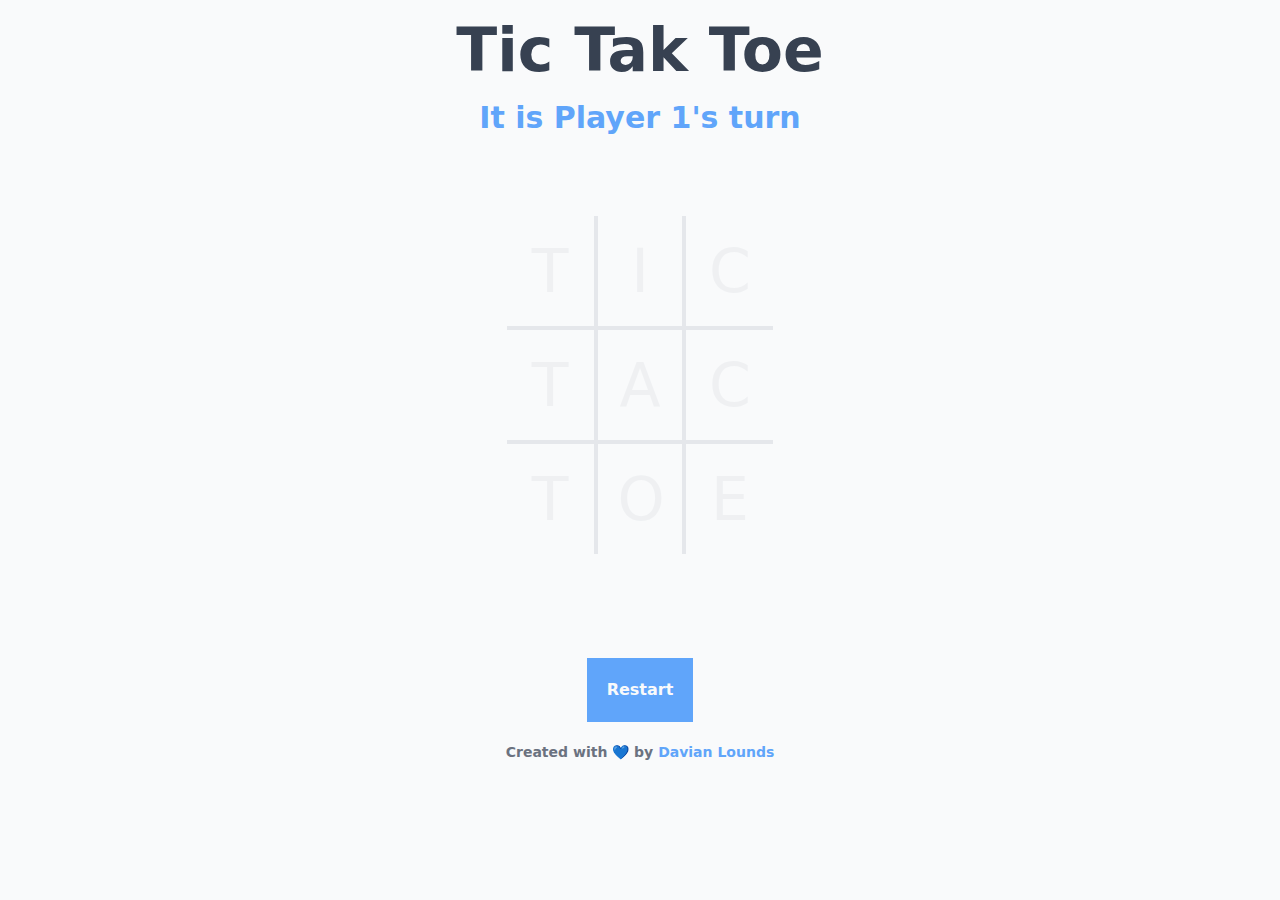
<file: src/index.html>
<!DOCTYPE html>
<html lang="en">
  <head>
    <meta charset="UTF-8" />
    <meta http-equiv="X-UA-Compatible" content="IE=edge" />
    <meta name="viewport" content="width=device-width, initial-scale=1.0" />
    <link rel="stylesheet" href="../css/main.css" />
    <link rel="shortcut icon" href="../img/icon1.png" type="image/x-icon" />
    <title>Tic-Tak-Toe</title>
  </head>
  <body class="bg-gray-50 dark:bg-gray-800">
    <div class="container mx-auto">
      <div class="flex py-5">
        <h1 class="mx-auto self-center text-3xl md:text-6xl dark:text-gray-100 font-semibold text-gray-700">
          Tic Tak Toe
        </h1>
      </div>
      <h3 id="player1" class="text-center mb-2 md:mb-0 text-lg md:text-3xl font-semibold text-blue-400">
        It is Player 1's turn
      </h3>
      </h3> 
      <div class="mx-auto grid w-9/12 md:w-1/3 grid-cols-3 place-items-center p-0 md:p-20">
        <!-- input row 1 -->
        <input readonly
          id="1"
          class="w-full cursor-pointer rounded-none border-r-2 border-b-2 dark:bg-gray-800 dark:text-gray-100 dark:placeholder:text-gray-600 bg-gray-50 text-center text-6xl text-gray-700 focus:outline-none md:px-5 md:py-5 placeholder:opacity-10"
          type="text"
          placeholder="T"
        />
        <input readonly
          id="2"
          class="w-full cursor-pointer rounded-none border-r-2 border-b-2 dark:bg-gray-800 dark:text-gray-100 dark:placeholder:text-gray-600 border-l-2 bg-gray-50 text-center text-6xl text-gray-700 focus:outline-none md:px-5 md:py-5 placeholder:opacity-10"
          type="text"
          placeholder="I"
        />
        <input readonly
          id="3"
          class="w-full cursor-pointer rounded-none border-b-2 border-l-2 dark:bg-gray-800 dark:text-gray-100 dark:placeholder:text-gray-600 bg-gray-50 text-center text-6xl text-gray-700 focus:outline-none md:px-5 md:py-5 placeholder:opacity-10"
          type="text"
          placeholder="C"
        />

        <!-- input row 2 -->
        <input readonly
          id="4"
          class="w-full cursor-pointer rounded-none border-r-2 border-b-2 dark:bg-gray-800 dark:text-gray-100 dark:placeholder:text-gray-600 border-t-2 bg-gray-50 text-center text-6xl text-gray-700 focus:outline-none md:px-5 md:py-5 placeholder:opacity-10"
          type="text"
          placeholder="T"
        />
        <input readonly
          id="5"
          class="w-full cursor-pointer rounded-none border-2 dark:bg-gray-800 dark:text-gray-100 dark:placeholder:text-gray-600 bg-gray-50 text-center text-6xl text-gray-700 focus:outline-none md:px-5 md:py-5 placeholder:opacity-10"
          type="text"
          placeholder="A"
        />
        <input readonly
          id="6"
          class="w-full cursor-pointer rounded-none border-t-2 border-l-2 border-b-2 dark:bg-gray-800 dark:text-gray-100 dark:placeholder:text-gray-600 bg-gray-50 text-center text-6xl text-gray-700 focus:outline-none placeholder:opacity-10 md:px-5 md:py-5"
          type="text"
          placeholder="C"
        />

        <!-- input row 3 -->
        <input readonly
          id="7"
          class="w-full cursor-pointer rounded-none border-t-2 border-r-2 dark:bg-gray-800 dark:text-gray-100 dark:placeholder:text-gray-600 bg-gray-50 text-center text-6xl text-gray-700 focus:outline-none placeholder:opacity-10 md:px-5 md:py-5"
          type="text"
          placeholder="T"
        />
        <input readonly
          id="8"
          class="w-full cursor-pointer rounded-none border-t-2 border-l-2 border-r-2 dark:bg-gray-800 dark:text-gray-100 placeholder:opacity-10 dark:placeholder:text-gray-600 bg-gray-50 text-center text-6xl text-gray-700 focus:outline-none md:px-5 md:py-5"
          type="text"
          placeholder="O"
        />
        <input readonly
          id="9"
          class="w-full cursor-pointer rounded-none border-l-2 border-t-2 dark:bg-gray-800 dark:text-gray-100 dark:placeholder:text-gray-600 placeholder:opacity-10 bg-gray-50 text-center text-6xl text-gray-700 focus:outline-none md:px-5 md:py-5"
          type="text"
          placeholder="E"
        />
      </div>

      <h3
        id="win"
        class="text-center mt-1 md:mt-0 text-lg md:text-3xl font-semibold text-green-400"
      ></h3>
      <br />
      <button onclick="restart()" class="p-5 bg-blue-400 text-gray-50 font-semibold flex mx-auto mb-5">
        Restart
      </button>
      <h3 class="text-center text-sm font-semibold text-gray-500">
        Created with 💙 by <a class="text-blue-400" href="https://www.iamdavian.com/">Davian Lounds</a> 
      </h3>
    </div>

    <script src="../js/script.js"></script>
  </body>
</html>
</file>
<file: css/main.css>
/*
! tailwindcss v3.0.24 | MIT License | https://tailwindcss.com
*/

/*
1. Prevent padding and border from affecting element width. (https://github.com/mozdevs/cssremedy/issues/4)
2. Allow adding a border to an element by just adding a border-width. (https://github.com/tailwindcss/tailwindcss/pull/116)
*/

*,
::before,
::after {
  box-sizing: border-box;
  /* 1 */
  border-width: 0;
  /* 2 */
  border-style: solid;
  /* 2 */
  border-color: #e5e7eb;
  /* 2 */
}

::before,
::after {
  --tw-content: '';
}

/*
1. Use a consistent sensible line-height in all browsers.
2. Prevent adjustments of font size after orientation changes in iOS.
3. Use a more readable tab size.
4. Use the user's configured `sans` font-family by default.
*/

html {
  line-height: 1.5;
  /* 1 */
  -webkit-text-size-adjust: 100%;
  /* 2 */
  -moz-tab-size: 4;
  /* 3 */
  -o-tab-size: 4;
     tab-size: 4;
  /* 3 */
  font-family: ui-sans-serif, system-ui, -apple-system, BlinkMacSystemFont, "Segoe UI", Roboto, "Helvetica Neue", Arial, "Noto Sans", sans-serif, "Apple Color Emoji", "Segoe UI Emoji", "Segoe UI Symbol", "Noto Color Emoji";
  /* 4 */
}

/*
1. Remove the margin in all browsers.
2. Inherit line-height from `html` so users can set them as a class directly on the `html` element.
*/

body {
  margin: 0;
  /* 1 */
  line-height: inherit;
  /* 2 */
}

/*
1. Add the correct height in Firefox.
2. Correct the inheritance of border color in Firefox. (https://bugzilla.mozilla.org/show_bug.cgi?id=190655)
3. Ensure horizontal rules are visible by default.
*/

hr {
  height: 0;
  /* 1 */
  color: inherit;
  /* 2 */
  border-top-width: 1px;
  /* 3 */
}

/*
Add the correct text decoration in Chrome, Edge, and Safari.
*/

abbr:where([title]) {
  -webkit-text-decoration: underline dotted;
          text-decoration: underline dotted;
}

/*
Remove the default font size and weight for headings.
*/

h1,
h2,
h3,
h4,
h5,
h6 {
  font-size: inherit;
  font-weight: inherit;
}

/*
Reset links to optimize for opt-in styling instead of opt-out.
*/

a {
  color: inherit;
  text-decoration: inherit;
}

/*
Add the correct font weight in Edge and Safari.
*/

b,
strong {
  font-weight: bolder;
}

/*
1. Use the user's configured `mono` font family by default.
2. Correct the odd `em` font sizing in all browsers.
*/

code,
kbd,
samp,
pre {
  font-family: ui-monospace, SFMono-Regular, Menlo, Monaco, Consolas, "Liberation Mono", "Courier New", monospace;
  /* 1 */
  font-size: 1em;
  /* 2 */
}

/*
Add the correct font size in all browsers.
*/

small {
  font-size: 80%;
}

/*
Prevent `sub` and `sup` elements from affecting the line height in all browsers.
*/

sub,
sup {
  font-size: 75%;
  line-height: 0;
  position: relative;
  vertical-align: baseline;
}

sub {
  bottom: -0.25em;
}

sup {
  top: -0.5em;
}

/*
1. Remove text indentation from table contents in Chrome and Safari. (https://bugs.chromium.org/p/chromium/issues/detail?id=999088, https://bugs.webkit.org/show_bug.cgi?id=201297)
2. Correct table border color inheritance in all Chrome and Safari. (https://bugs.chromium.org/p/chromium/issues/detail?id=935729, https://bugs.webkit.org/show_bug.cgi?id=195016)
3. Remove gaps between table borders by default.
*/

table {
  text-indent: 0;
  /* 1 */
  border-color: inherit;
  /* 2 */
  border-collapse: collapse;
  /* 3 */
}

/*
1. Change the font styles in all browsers.
2. Remove the margin in Firefox and Safari.
3. Remove default padding in all browsers.
*/

button,
input,
optgroup,
select,
textarea {
  font-family: inherit;
  /* 1 */
  font-size: 100%;
  /* 1 */
  line-height: inherit;
  /* 1 */
  color: inherit;
  /* 1 */
  margin: 0;
  /* 2 */
  padding: 0;
  /* 3 */
}

/*
Remove the inheritance of text transform in Edge and Firefox.
*/

button,
select {
  text-transform: none;
}

/*
1. Correct the inability to style clickable types in iOS and Safari.
2. Remove default button styles.
*/

button,
[type='button'],
[type='reset'],
[type='submit'] {
  -webkit-appearance: button;
  /* 1 */
  background-color: transparent;
  /* 2 */
  background-image: none;
  /* 2 */
}

/*
Use the modern Firefox focus style for all focusable elements.
*/

:-moz-focusring {
  outline: auto;
}

/*
Remove the additional `:invalid` styles in Firefox. (https://github.com/mozilla/gecko-dev/blob/2f9eacd9d3d995c937b4251a5557d95d494c9be1/layout/style/res/forms.css#L728-L737)
*/

:-moz-ui-invalid {
  box-shadow: none;
}

/*
Add the correct vertical alignment in Chrome and Firefox.
*/

progress {
  vertical-align: baseline;
}

/*
Correct the cursor style of increment and decrement buttons in Safari.
*/

::-webkit-inner-spin-button,
::-webkit-outer-spin-button {
  height: auto;
}

/*
1. Correct the odd appearance in Chrome and Safari.
2. Correct the outline style in Safari.
*/

[type='search'] {
  -webkit-appearance: textfield;
  /* 1 */
  outline-offset: -2px;
  /* 2 */
}

/*
Remove the inner padding in Chrome and Safari on macOS.
*/

::-webkit-search-decoration {
  -webkit-appearance: none;
}

/*
1. Correct the inability to style clickable types in iOS and Safari.
2. Change font properties to `inherit` in Safari.
*/

::-webkit-file-upload-button {
  -webkit-appearance: button;
  /* 1 */
  font: inherit;
  /* 2 */
}

/*
Add the correct display in Chrome and Safari.
*/

summary {
  display: list-item;
}

/*
Removes the default spacing and border for appropriate elements.
*/

blockquote,
dl,
dd,
h1,
h2,
h3,
h4,
h5,
h6,
hr,
figure,
p,
pre {
  margin: 0;
}

fieldset {
  margin: 0;
  padding: 0;
}

legend {
  padding: 0;
}

ol,
ul,
menu {
  list-style: none;
  margin: 0;
  padding: 0;
}

/*
Prevent resizing textareas horizontally by default.
*/

textarea {
  resize: vertical;
}

/*
1. Reset the default placeholder opacity in Firefox. (https://github.com/tailwindlabs/tailwindcss/issues/3300)
2. Set the default placeholder color to the user's configured gray 400 color.
*/

input::-moz-placeholder, textarea::-moz-placeholder {
  opacity: 1;
  /* 1 */
  color: #9ca3af;
  /* 2 */
}

input:-ms-input-placeholder, textarea:-ms-input-placeholder {
  opacity: 1;
  /* 1 */
  color: #9ca3af;
  /* 2 */
}

input::placeholder,
textarea::placeholder {
  opacity: 1;
  /* 1 */
  color: #9ca3af;
  /* 2 */
}

/*
Set the default cursor for buttons.
*/

button,
[role="button"] {
  cursor: pointer;
}

/*
Make sure disabled buttons don't get the pointer cursor.
*/

:disabled {
  cursor: default;
}

/*
1. Make replaced elements `display: block` by default. (https://github.com/mozdevs/cssremedy/issues/14)
2. Add `vertical-align: middle` to align replaced elements more sensibly by default. (https://github.com/jensimmons/cssremedy/issues/14#issuecomment-634934210)
   This can trigger a poorly considered lint error in some tools but is included by design.
*/

img,
svg,
video,
canvas,
audio,
iframe,
embed,
object {
  display: block;
  /* 1 */
  vertical-align: middle;
  /* 2 */
}

/*
Constrain images and videos to the parent width and preserve their intrinsic aspect ratio. (https://github.com/mozdevs/cssremedy/issues/14)
*/

img,
video {
  max-width: 100%;
  height: auto;
}

/*
Ensure the default browser behavior of the `hidden` attribute.
*/

[hidden] {
  display: none;
}

*, ::before, ::after {
  --tw-translate-x: 0;
  --tw-translate-y: 0;
  --tw-rotate: 0;
  --tw-skew-x: 0;
  --tw-skew-y: 0;
  --tw-scale-x: 1;
  --tw-scale-y: 1;
  --tw-pan-x:  ;
  --tw-pan-y:  ;
  --tw-pinch-zoom:  ;
  --tw-scroll-snap-strictness: proximity;
  --tw-ordinal:  ;
  --tw-slashed-zero:  ;
  --tw-numeric-figure:  ;
  --tw-numeric-spacing:  ;
  --tw-numeric-fraction:  ;
  --tw-ring-inset:  ;
  --tw-ring-offset-width: 0px;
  --tw-ring-offset-color: #fff;
  --tw-ring-color: rgb(59 130 246 / 0.5);
  --tw-ring-offset-shadow: 0 0 #0000;
  --tw-ring-shadow: 0 0 #0000;
  --tw-shadow: 0 0 #0000;
  --tw-shadow-colored: 0 0 #0000;
  --tw-blur:  ;
  --tw-brightness:  ;
  --tw-contrast:  ;
  --tw-grayscale:  ;
  --tw-hue-rotate:  ;
  --tw-invert:  ;
  --tw-saturate:  ;
  --tw-sepia:  ;
  --tw-drop-shadow:  ;
  --tw-backdrop-blur:  ;
  --tw-backdrop-brightness:  ;
  --tw-backdrop-contrast:  ;
  --tw-backdrop-grayscale:  ;
  --tw-backdrop-hue-rotate:  ;
  --tw-backdrop-invert:  ;
  --tw-backdrop-opacity:  ;
  --tw-backdrop-saturate:  ;
  --tw-backdrop-sepia:  ;
}

.container {
  width: 100%;
}

@media (min-width: 640px) {
  .container {
    max-width: 640px;
  }
}

@media (min-width: 768px) {
  .container {
    max-width: 768px;
  }
}

@media (min-width: 1024px) {
  .container {
    max-width: 1024px;
  }
}

@media (min-width: 1280px) {
  .container {
    max-width: 1280px;
  }
}

@media (min-width: 1536px) {
  .container {
    max-width: 1536px;
  }
}

.mx-auto {
  margin-left: auto;
  margin-right: auto;
}

.mb-2 {
  margin-bottom: 0.5rem;
}

.mt-1 {
  margin-top: 0.25rem;
}

.mb-5 {
  margin-bottom: 1.25rem;
}

.flex {
  display: flex;
}

.grid {
  display: grid;
}

.h-48 {
  height: 12rem;
}

.w-1\/3 {
  width: 33.333333%;
}

.w-full {
  width: 100%;
}

.w-5\/6 {
  width: 83.333333%;
}

.w-9\/12 {
  width: 75%;
}

.cursor-pointer {
  cursor: pointer;
}

.grid-cols-3 {
  grid-template-columns: repeat(3, minmax(0, 1fr));
}

.place-items-center {
  place-items: center;
}

.justify-center {
  justify-content: center;
}

.self-center {
  align-self: center;
}

.rounded-none {
  border-radius: 0px;
}

.border-2 {
  border-width: 2px;
}

.border-r-2 {
  border-right-width: 2px;
}

.border-b-2 {
  border-bottom-width: 2px;
}

.border-l-2 {
  border-left-width: 2px;
}

.border-t-2 {
  border-top-width: 2px;
}

.bg-gray-50 {
  --tw-bg-opacity: 1;
  background-color: rgb(249 250 251 / var(--tw-bg-opacity));
}

.bg-blue-400 {
  --tw-bg-opacity: 1;
  background-color: rgb(96 165 250 / var(--tw-bg-opacity));
}

.p-20 {
  padding: 5rem;
}

.p-5 {
  padding: 1.25rem;
}

.p-3 {
  padding: 0.75rem;
}

.p-0 {
  padding: 0px;
}

.px-5 {
  padding-left: 1.25rem;
  padding-right: 1.25rem;
}

.py-5 {
  padding-top: 1.25rem;
  padding-bottom: 1.25rem;
}

.text-center {
  text-align: center;
}

.text-6xl {
  font-size: 3.75rem;
  line-height: 1;
}

.text-3xl {
  font-size: 1.875rem;
  line-height: 2.25rem;
}

.text-lg {
  font-size: 1.125rem;
  line-height: 1.75rem;
}

.text-sm {
  font-size: 0.875rem;
  line-height: 1.25rem;
}

.text-2xl {
  font-size: 1.5rem;
  line-height: 2rem;
}

.font-semibold {
  font-weight: 600;
}

.font-light {
  font-weight: 300;
}

.font-medium {
  font-weight: 500;
}

.text-gray-700 {
  --tw-text-opacity: 1;
  color: rgb(55 65 81 / var(--tw-text-opacity));
}

.text-blue-400 {
  --tw-text-opacity: 1;
  color: rgb(96 165 250 / var(--tw-text-opacity));
}

.text-teal-400 {
  --tw-text-opacity: 1;
  color: rgb(45 212 191 / var(--tw-text-opacity));
}

.text-gray-600 {
  --tw-text-opacity: 1;
  color: rgb(75 85 99 / var(--tw-text-opacity));
}

.text-green-400 {
  --tw-text-opacity: 1;
  color: rgb(74 222 128 / var(--tw-text-opacity));
}

.text-amber-400 {
  --tw-text-opacity: 1;
  color: rgb(251 191 36 / var(--tw-text-opacity));
}

.text-gray-400 {
  --tw-text-opacity: 1;
  color: rgb(156 163 175 / var(--tw-text-opacity));
}

.text-gray-500 {
  --tw-text-opacity: 1;
  color: rgb(107 114 128 / var(--tw-text-opacity));
}

.text-gray-50 {
  --tw-text-opacity: 1;
  color: rgb(249 250 251 / var(--tw-text-opacity));
}

.placeholder\:opacity-10::-moz-placeholder {
  opacity: 0.1;
}

.placeholder\:opacity-10:-ms-input-placeholder {
  opacity: 0.1;
}

.placeholder\:opacity-10::placeholder {
  opacity: 0.1;
}

.focus\:outline-none:focus {
  outline: 2px solid transparent;
  outline-offset: 2px;
}

@media (prefers-color-scheme: dark) {
  .dark\:bg-gray-800 {
    --tw-bg-opacity: 1;
    background-color: rgb(31 41 55 / var(--tw-bg-opacity));
  }

  .dark\:text-gray-100 {
    --tw-text-opacity: 1;
    color: rgb(243 244 246 / var(--tw-text-opacity));
  }

  .dark\:text-gray-300 {
    --tw-text-opacity: 1;
    color: rgb(209 213 219 / var(--tw-text-opacity));
  }

  .dark\:placeholder\:text-gray-600::-moz-placeholder {
    --tw-text-opacity: 1;
    color: rgb(75 85 99 / var(--tw-text-opacity));
  }

  .dark\:placeholder\:text-gray-600:-ms-input-placeholder {
    --tw-text-opacity: 1;
    color: rgb(75 85 99 / var(--tw-text-opacity));
  }

  .dark\:placeholder\:text-gray-600::placeholder {
    --tw-text-opacity: 1;
    color: rgb(75 85 99 / var(--tw-text-opacity));
  }
}

@media (min-width: 768px) {
  .md\:mb-0 {
    margin-bottom: 0px;
  }

  .md\:mt-0 {
    margin-top: 0px;
  }

  .md\:w-1\/3 {
    width: 33.333333%;
  }

  .md\:p-20 {
    padding: 5rem;
  }

  .md\:px-5 {
    padding-left: 1.25rem;
    padding-right: 1.25rem;
  }

  .md\:py-5 {
    padding-top: 1.25rem;
    padding-bottom: 1.25rem;
  }

  .md\:text-3xl {
    font-size: 1.875rem;
    line-height: 2.25rem;
  }

  .md\:text-6xl {
    font-size: 3.75rem;
    line-height: 1;
  }
}
</file>
